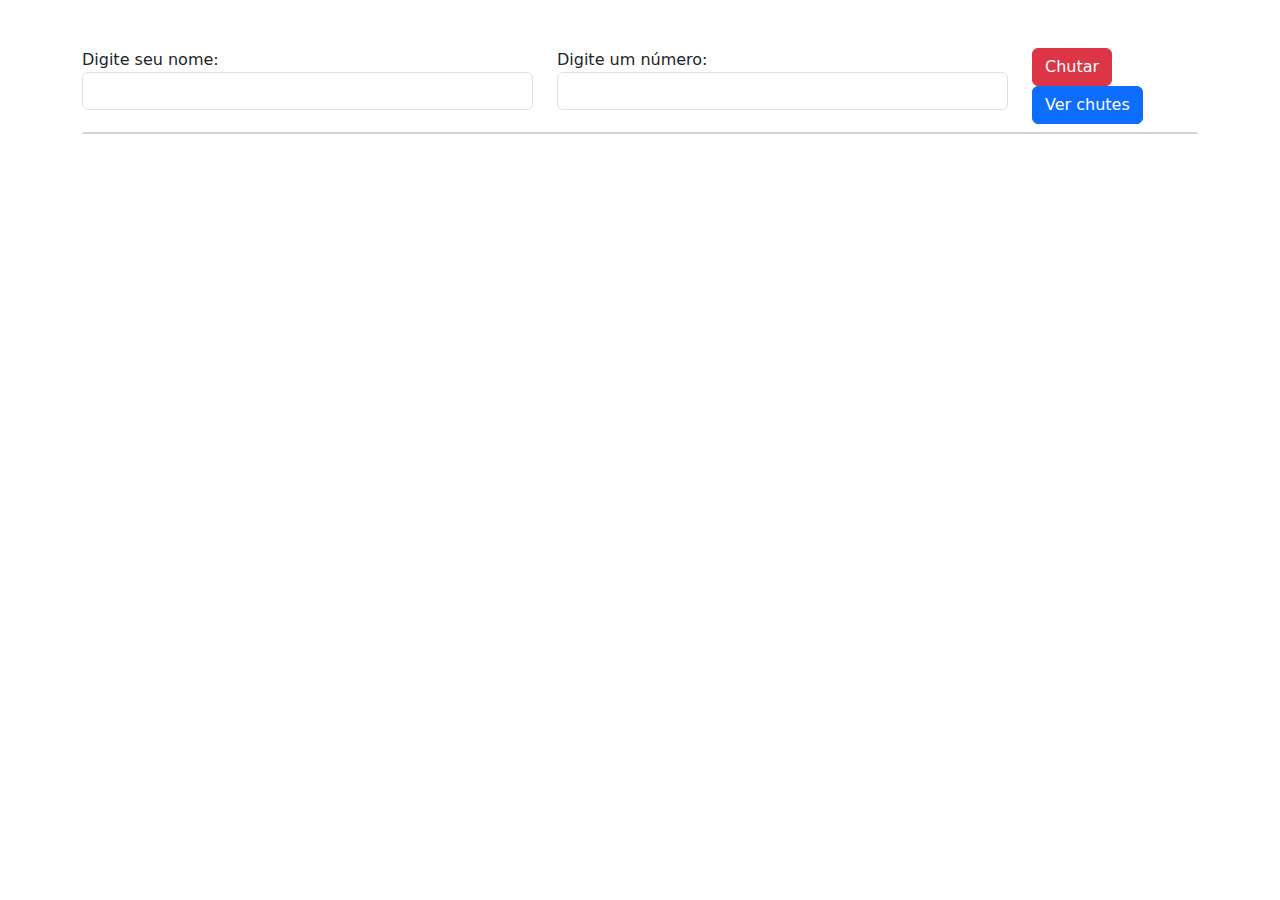
<file: 01/index.html>
<!DOCTYPE html>
<html lang="pt-br">
    <head>
        <meta charset="UTF-8">
        <meta name="viewport" content="width=device-width, initial-scale=1.0">
        <title></title>
        <link href="https://cdn.jsdelivr.net/npm/bootstrap@5.3.3/dist/css/bootstrap.min.css" rel="stylesheet"integrity="sha384-QWTKZyjpPEjISv5WaRU9OFeRpok6YctnYmDr5pNlyT2bRjXh0JMhjY6hW+ALEwIH" crossorigin="anonymous">
    </head>
    <body>
        <div class="container pt-5">
            <div class="row">
                <div class="col form-group">
                    <label for="nome">Digite seu nome:</label>
                    <input type="text" name="nome" id="name" class="form-control">
                </div>

                <div class="col form-group">
                    <label for="chute">Digite um número:</label>
                    <input type="number" name="chute" id="chute" class="form-control">
                </div>

                <div class="col-2">
                    <button type="button" onclick="chutar()" class="btn btn-danger btn-block">Chutar</button>
                    <button type="button" onclick="verApostas()" class="btn btn-primary btn-block">Ver chutes</button>
                </div>
            </div>

            <div id="area-alerta"></div>

            <div class="card mt-2">
                <ul class="list-group group-fluid" id="area-chutes"></ul>
            </div>
        </div>

        <script src="script.js"></script>
    </body>
</html>
</file>
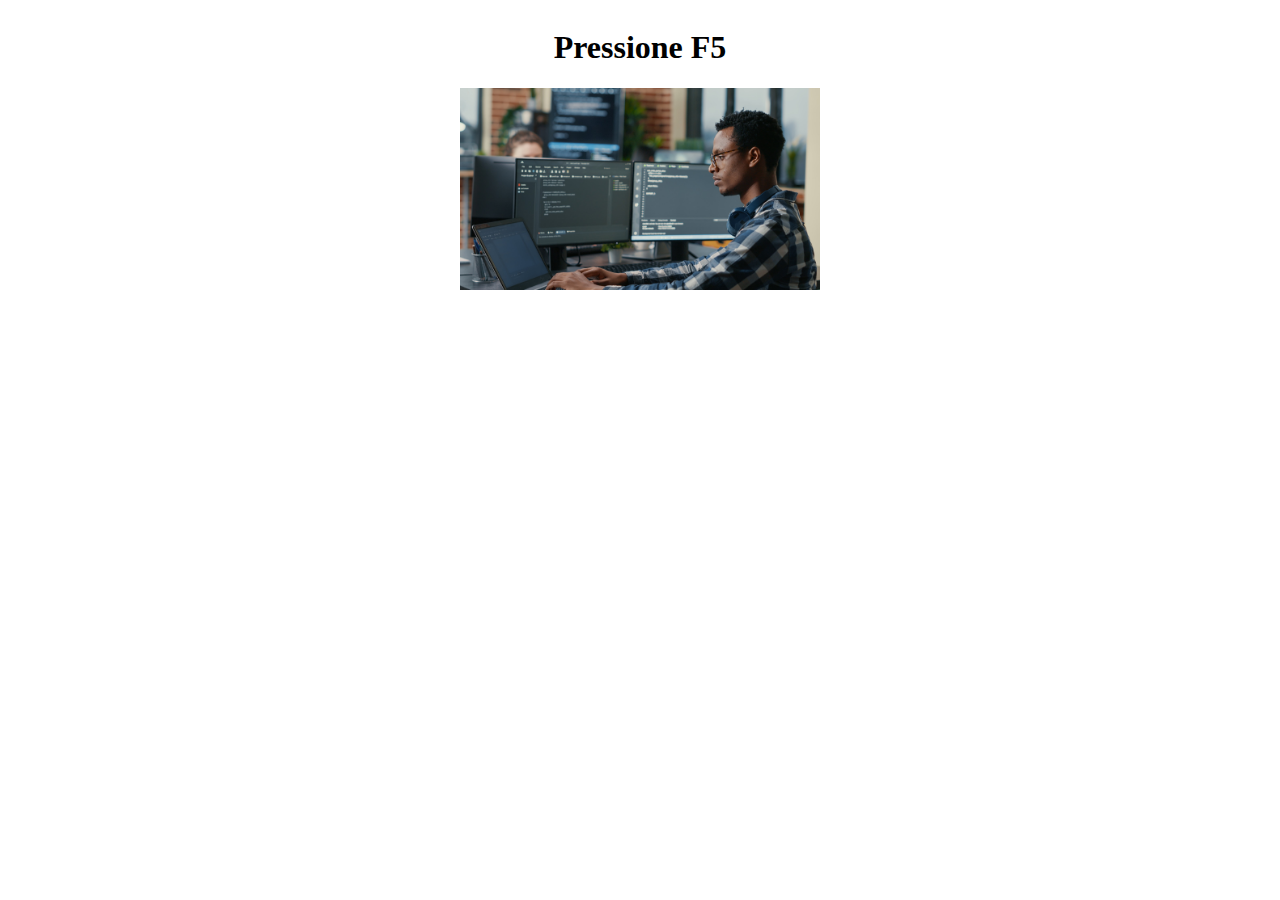
<file: 02-atividade/01/index.html>
<!DOCTYPE html>
<html lang="en">
    <head>
        <meta charset="UTF-8">
        <meta name="viewport" content="width=device-width, initial-scale=1.0">
        <title>Document</title>
        <link rel="stylesheet" href="style.css">
        <!--
            Escolha um semestre do curso que você leciona,
            e pela internet capture ou crie imagens que
            representam as disciplinas deste semestre. 
            Crie uma página simples que mostre apenas 
            uma imagem, e a cada F5 atualize por outra. 
        -->
    </head>
    <body>
        <h1>Pressione F5</h1>
        
        <script src="script.js"></script>
    </body>
</html>
</file>
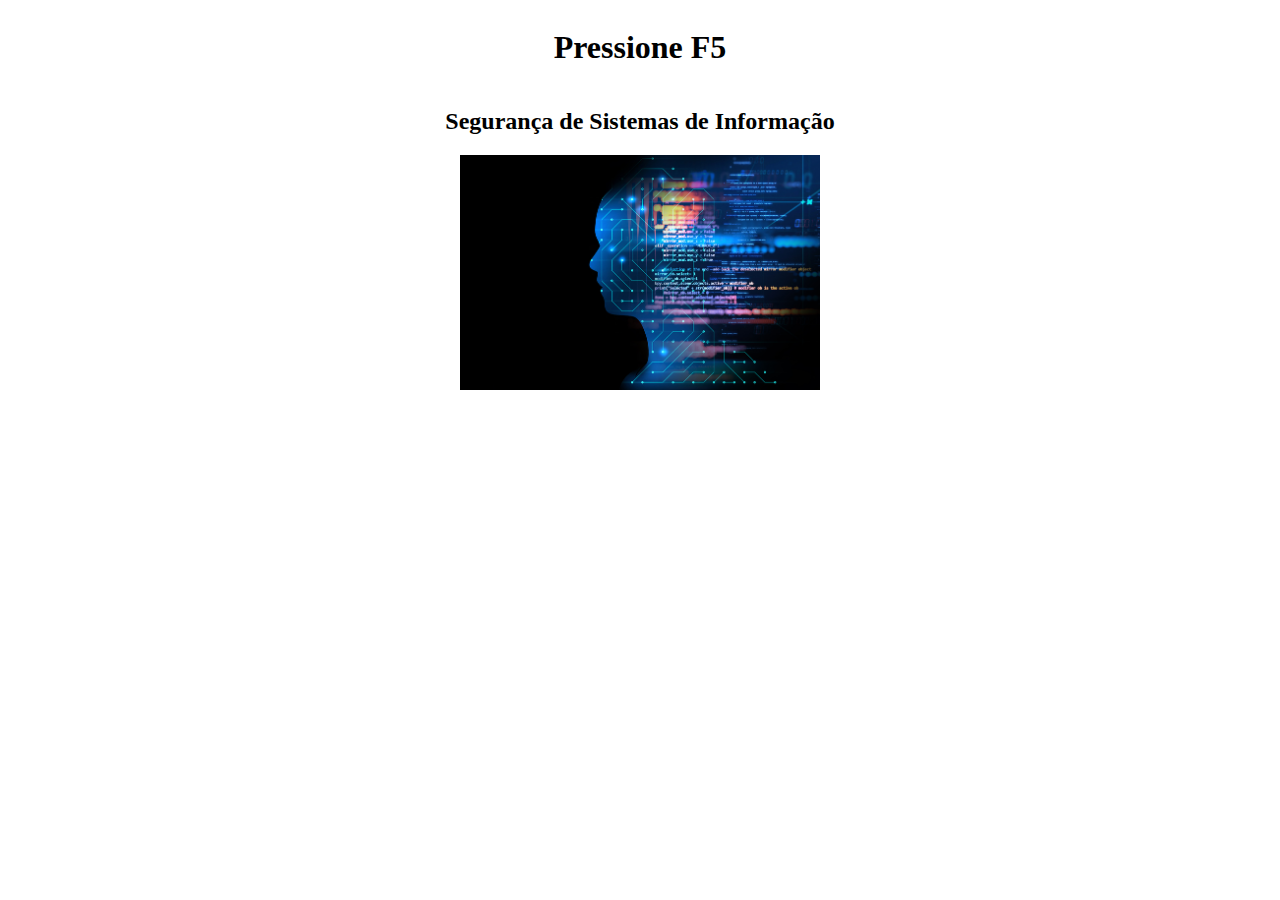
<file: 02-atividade/02/index.html>
<!DOCTYPE html>
<html lang="en">
    <head>
        <meta charset="UTF-8">
        <meta name="viewport" content="width=device-width, initial-scale=1.0">
        <title>Document</title>
        <link rel="stylesheet" href="style.css">
        <!--
            Implemente o exercício 01,
            mas apresente um texto junto
            com a imagem (tudo centralizado) 
            o qual deverá ser modificado 
            conforme a imagem.
        -->
    </head>
    <body>
        <h1>Pressione F5</h1>
        
        <script src="script.js"></script>
    </body>
</html>
</file>
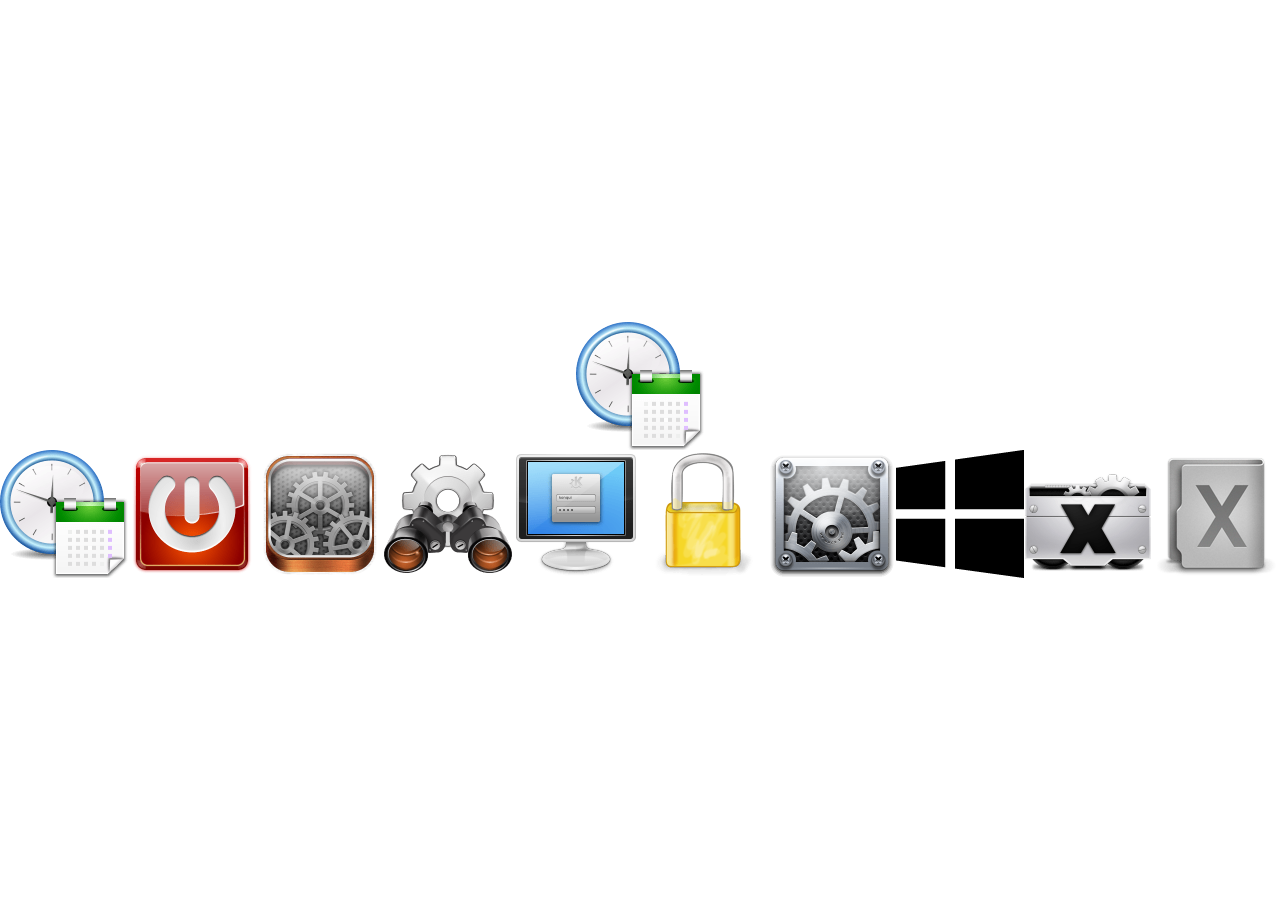
<file: 02-atividade/03/index.html>
<!DOCTYPE html>
<html lang="en">
    <head>
        <meta charset="UTF-8">
        <meta name="viewport" content="width=device-width, initial-scale=1.0">
        <title>Document</title>
        <link rel="stylesheet" href="style.css">
    </head>
    <body>
        <header></header>

        <main>
            <ul id="default">
                <img src="img/0.png" alt="">
            </ul>

            <ul id="navigation">
                <img src="img/0.png" class="icon">
                <img src="img/1.png" class="icon">
                <img src="img/2.png" class="icon">
                <img src="img/3.png" class="icon">
                <img src="img/4.png" class="icon">
                <img src="img/5.png" class="icon">
                <img src="img/6.png" class="icon">
                <img src="img/7.png" class="icon">
                <img src="img/8.png" class="icon">
                <img src="img/9.png" class="icon">
            </ul>
        </main>

        <footer></footer>

        <script src="script.js"></script>
    </body>
</html>
</file>
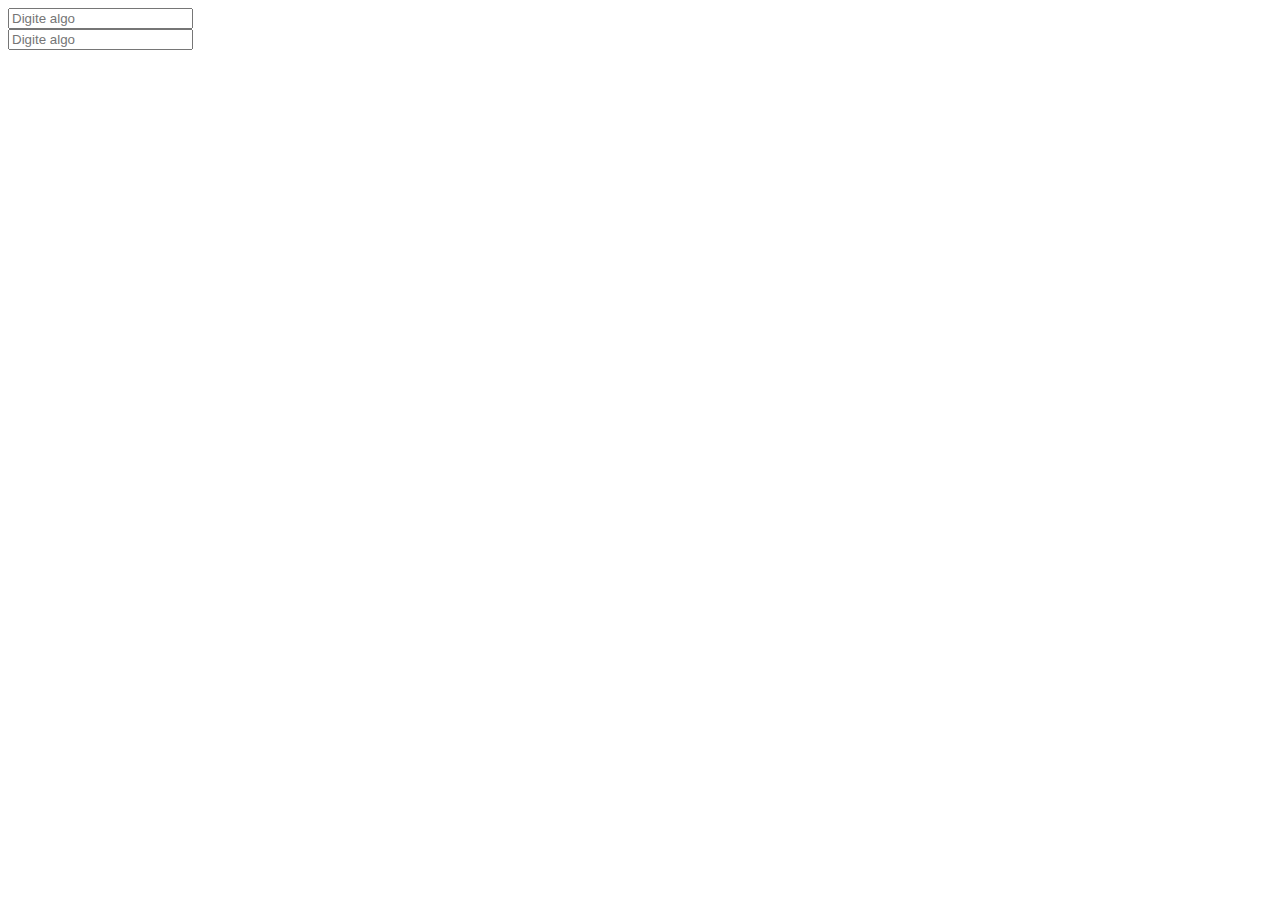
<file: 02/01/index.html>
<!DOCTYPE html>
<html lang="pt-br">
    <head>
        <meta charset="UTF-8">
        <meta name="viewport" content="width=device-width, initial-scale=1.0">
        <title>Document</title>
    </head>
    <body>
        
        <input type="text" id="name" placeholder="Digite algo" onclick="validate(this)">
        <br>
        <span id="error"></span>

        <input type="text" id="email" placeholder="Digite algo" onclick="validate(this)">
        <br>
        <span id="error"></span>

        <script src="script.js"></script>
    </body>
</html>
</file>
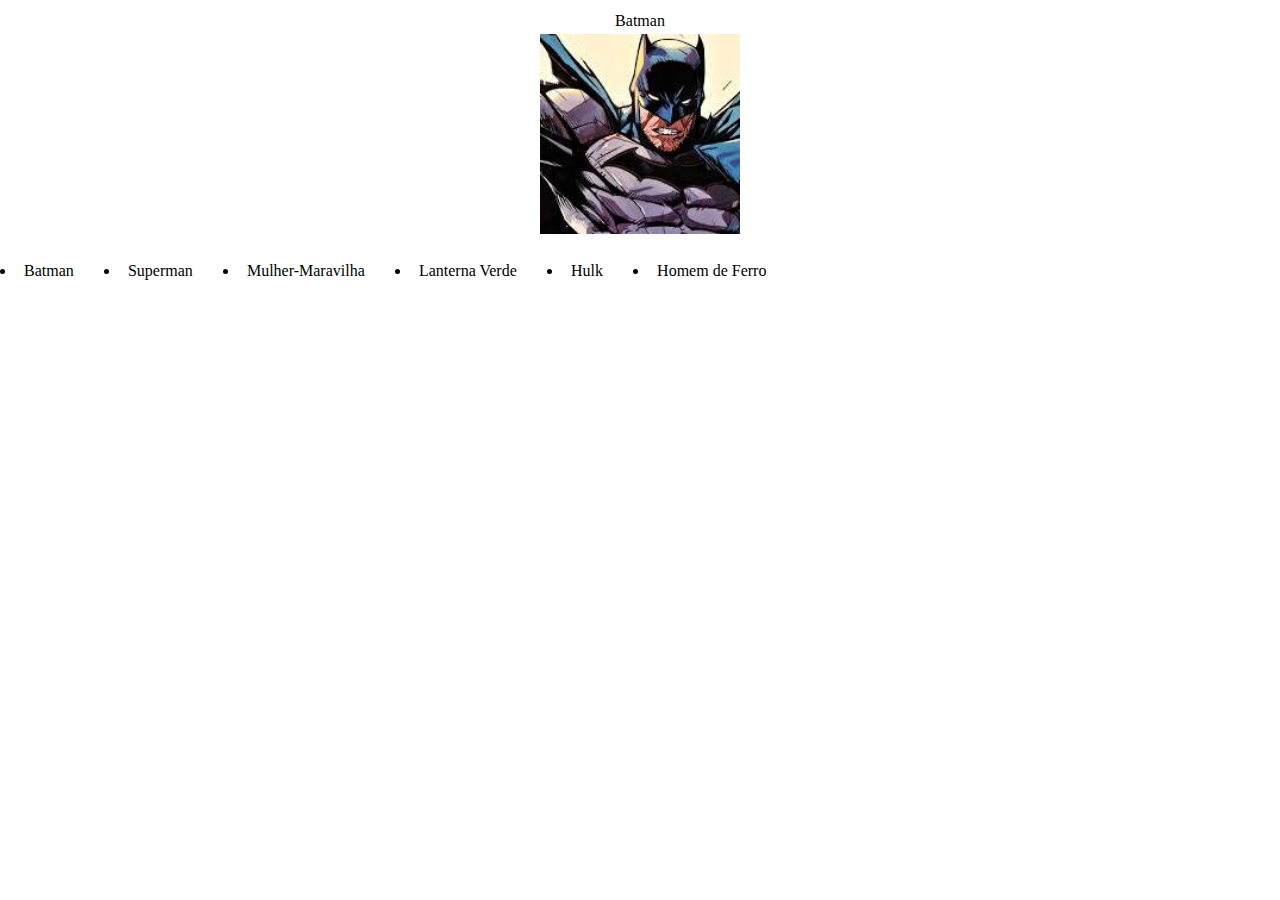
<file: SEMANA03/atividade-1/index.html>
<!DOCTYPE html>
<html lang="en">
    <head>
        <meta charset="UTF-8">
        <meta name="viewport" content="width=device-width, initial-scale=1.0">
        <title>Document</title>
        <link rel="stylesheet" href="https://lucas-catto.github.io/cdn/cdn.css">
        <link rel="stylesheet" href="style.css">
    </head>
    <body>
        
        <header></header>

        <main>
            <div id="character">
                <p id="character-name">Batman</p>
                <img id="character-photo" src="img/batman.jpg" alt="">
            </div>

            <ul>
                <li class="character">Batman</li>
                <li class="character">Superman</li>
                <li class="character">Mulher-Maravilha</li>
                <li class="character">Lanterna Verde</li>
                <li class="character">Hulk</li>
                <li class="character">Homem de Ferro</li>
            </ul>
        </main>

        <footer></footer>

        <script src="script.js"></script>
    </body>
</html>
</file>
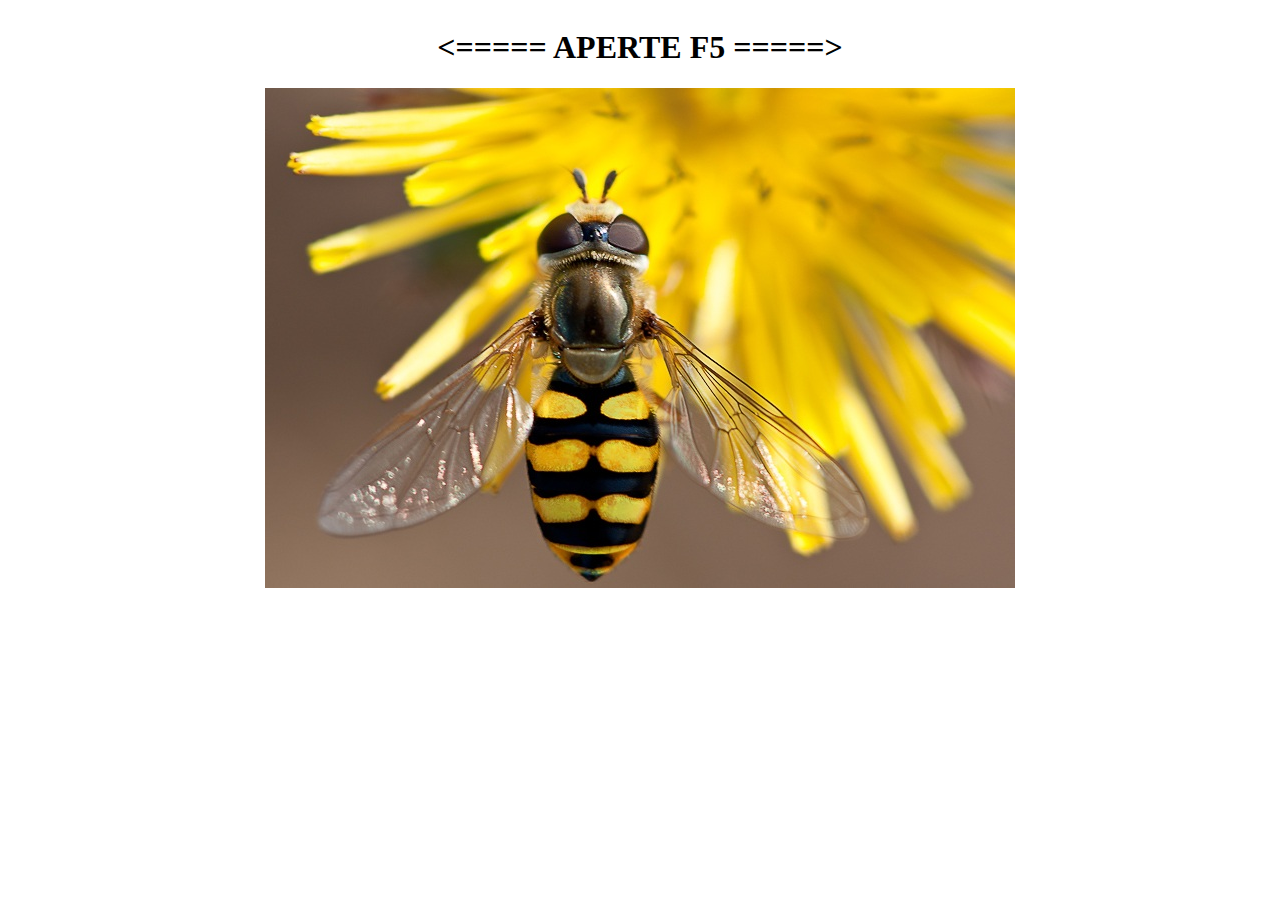
<file: 02/02/images.html>
<!DOCTYPE html>
<html lang="pt-br">
    <head>
        <meta charset="UTF-8">
        <meta name="viewport" content="width=device-width, initial-scale=1.0">
        <title>Document</title>
        <style>body { display:flex; flex-direction:column; align-items:center; }</style>
    </head>
    <body>
        
        <script src="images.js"></script>
    </body>
</html>
</file>
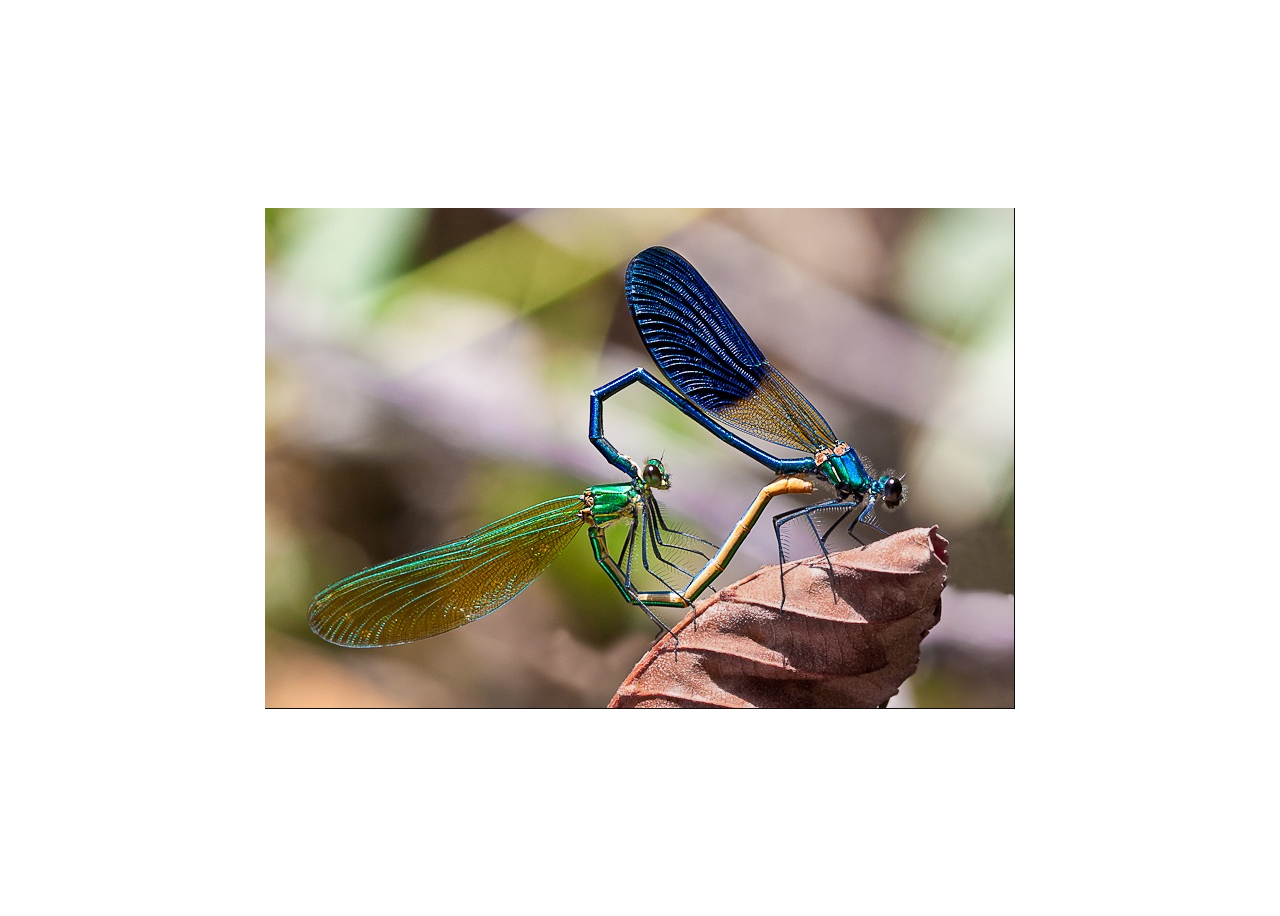
<file: 02/03/random_images.html>
<!DOCTYPE html>
<html lang="pt-br">
    <head>
        <meta charset="UTF-8">
        <meta name="viewport" content="width=device-width, initial-scale=1.0">
        <title>Document</title>
        <style>body { height: 100vh; display:flex; justify-content:center; align-items:center; }</style>
    </head>
    <body>
        <img src="img/01.jpg" id="banner">
        
        <script src="random_images.js"></script>
    </body>
</html>
</file>
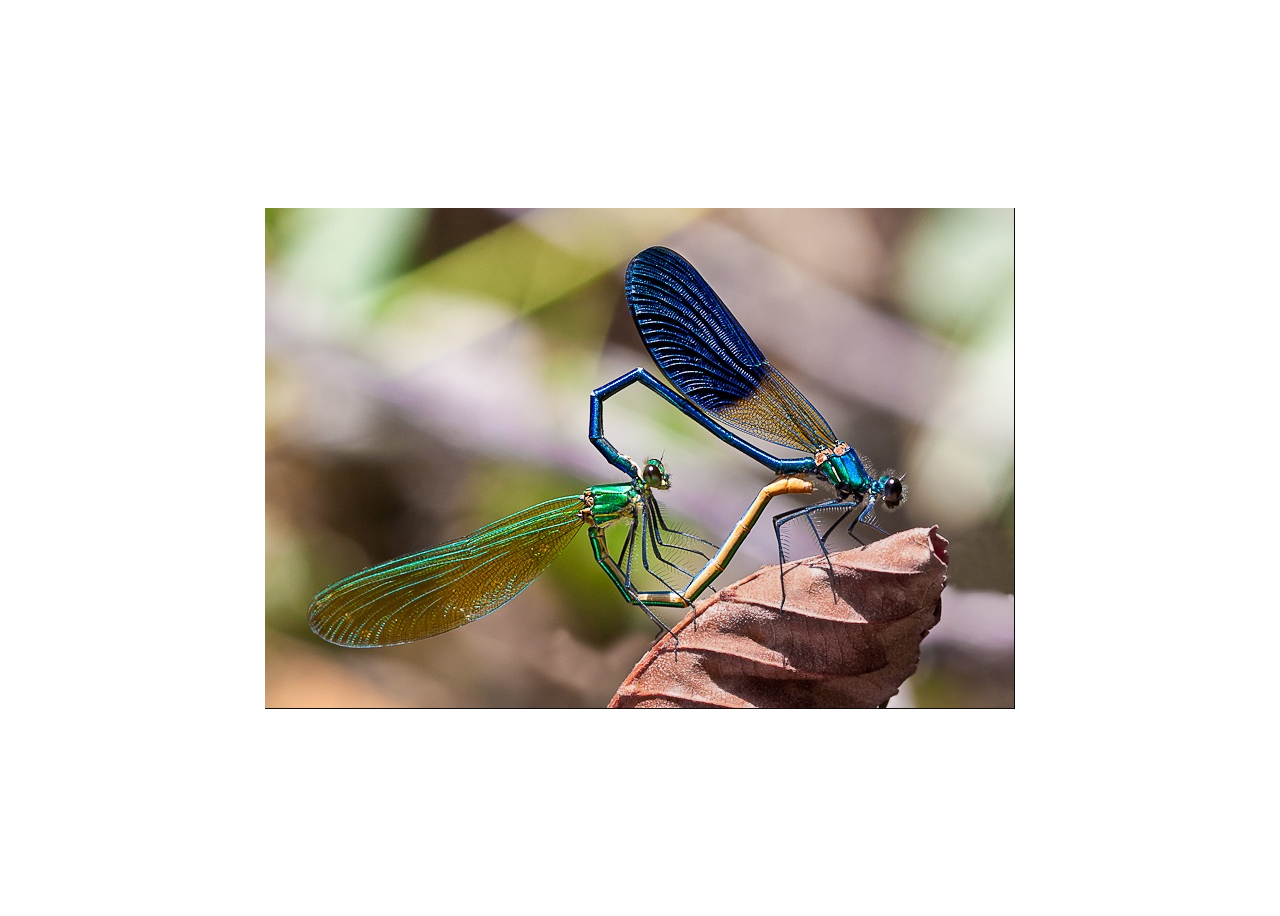
<file: 02/04/event.html>
<!DOCTYPE html>
<html lang="en">
    <head>
        <meta charset="UTF-8">
        <meta name="viewport" content="width=device-width, initial-scale=1.0">
        <title>Event</title>
        <style>body { height: 100vh; display:flex; justify-content:center; align-items:center; }</style>
    </head>
    <body>
        <img src="img/01.jpg" id="photo">

        <script>
            var photo1 = new Image();
            photo1.src = 'img/01.jpg';

            var photo2 = new Image();
            photo2.src = 'img/02.jpg';
            
            photo.addEventListener('mouseover', () => {
                photo.src = photo2.src;
            });

            photo.addEventListener('mouseout', () => {
                photo.src = photo1.src;
            });
        </script>
    </body>
</html>
</file>
<file: 02-atividade/01/style.css>
body {
    display: flex;
    flex-direction: column;
    align-items: center;
}

img {
    width: 100%;
    max-width: 360px;
    height: auto;
    vertical-align: middle;
    border: 3px solid var(--defaultBlue);
}
</file>
<file: 02-atividade/02/style.css>
body {
    display: flex;
    flex-direction: column;
    align-items: center;
}

img {
    width: 100%;
    max-width: 360px;
    height: auto;
    vertical-align: middle;
    border: 3px solid var(--defaultBlue);
}
</file>
<file: 02-atividade/03/style.css>
@import url('https://fonts.googleapis.com/css2?family=Roboto:ital,wght@0,100;0,300;0,400;0,500;0,700;0,900;1,100;1,300;1,400;1,500;1,700;1,900&display=swap');

* {
    margin:      0;
    padding:     0;
    border:      0;
    box-sizing:  border-box;
    font-family: 'Roboto', sans-serif;
    
    outline:         none; /* * */
    list-style:      none; /* * */
    text-decoration: none; /* * */
}

:root {
    --gray: rgb(94, 94, 94);
    --white: rgb(255, 255, 255);
}

html, body {
    width:  100%;
    height: 100%;
}

body {
    display:        flex;
    flex-direction: column;
}

main
{ flex: 1; }

header,
main,
footer,
ul
{ display: flex; }

header, footer {
    background-color: var(--gray);
    color: var(--white);
}

header {}

main {
    flex-direction: column;
    align-items: center;
    justify-content: center;
}

#default {}

#default img {
    width: 100%;
    max-width: 100%;
    height: auto;
    vertical-align: middle;
}

#navigation {
    flex-wrap: wrap;
    justify-content: center;
}

footer {}
</file>
<file: SEMANA03/atividade-1/style.css>
header {}

main {
    flex-direction: column;
    align-items: center;
    justify-content: center;
    gap: 16px;
}

#character {
    border: 4px solid var(--defaultBlue);
    border-radius: 8px;
    display: flex;
    flex-direction: column;
    align-items: center;
}

#character-name {
    margin: 4px 8px;
}

#character-photo {
    width: 100%;
    max-width: 200px;
    height: 200px;
    vertical-align: middle;
    object-fit: cover;
    border-top: 4px solid var(--defaultBlue);
}

main ul {
    padding: 8px;
    width: 100%;
    max-width: 60%;
    height: auto;
    border: 4px solid var(--defaultBlue);
    border-radius: 8px;
    display: flex;
    justify-content: space-between;
}

main ul .character {
    padding: 4px 8px;
    border: 2px solid var(--defaultBlue);
    border-radius: 4px;
}

footer {}
</file>
